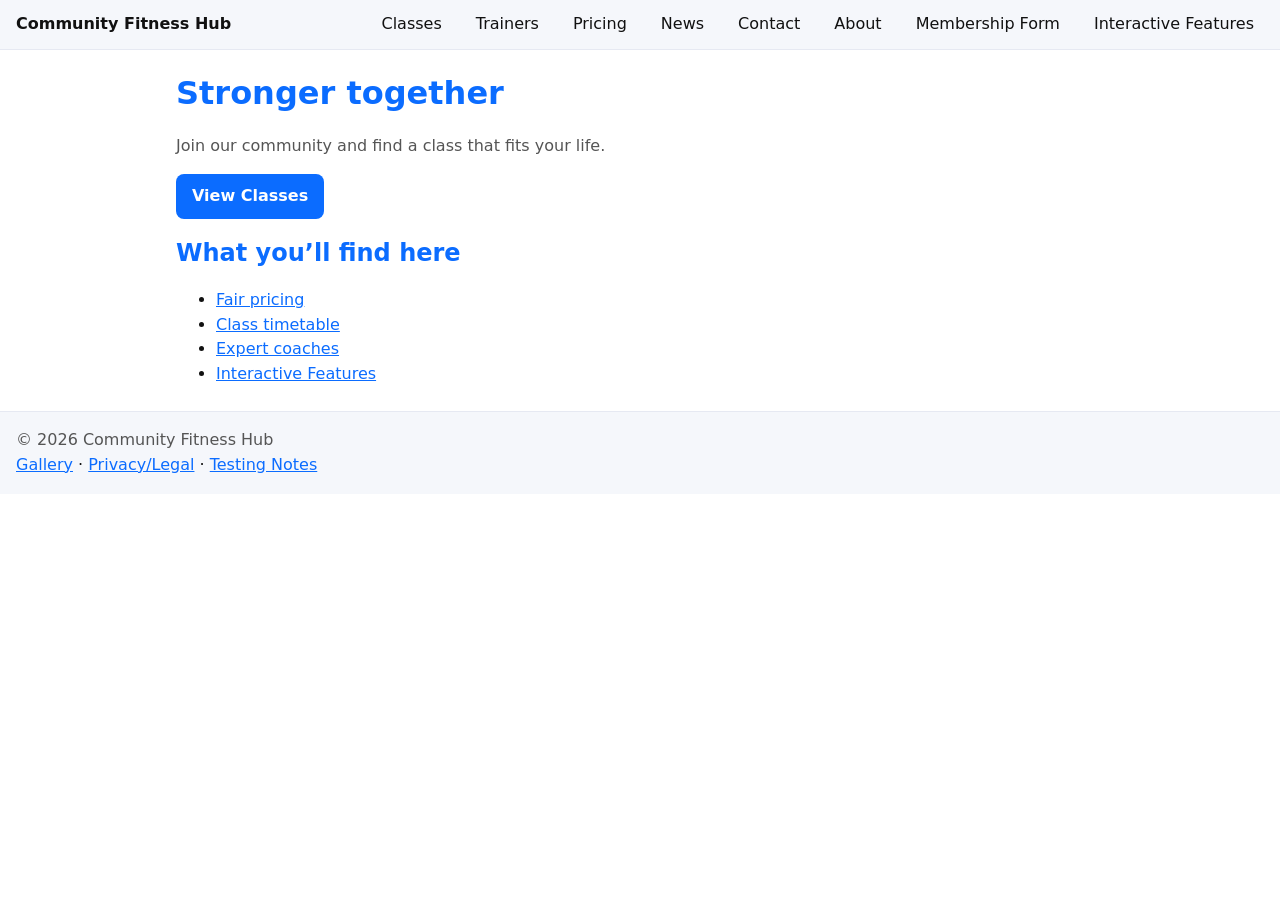
<file: index.html>
<!doctype html>
<html lang="en">
<head>
  <meta charset="utf-8">
  <meta name="viewport" content="width=device-width, initial-scale=1">
  <title>Community Fitness Hub — Home</title>
  <link rel="stylesheet" href="styles.css">
</head>
<body>
  <header class="site-header">
    <a class="logo" href="index.html">Community Fitness Hub</a>
    <nav aria-label="Primary">
      <button class="nav-toggle" aria-expanded="false" aria-controls="menu">Menu</button>
      <ul id="menu" class="menu">
        <li><a href="classes.html">Classes</a></li>
        <li><a href="trainers.html">Trainers</a></li>
        <li><a href="pricing.html">Pricing</a></li>
        <li><a href="news.html">News</a></li>
        <li><a href="contact.html">Contact</a></li>
        <li><a href="about.html">About</a></li>
        <li><a href="membership.html">Membership Form</a></li>
        <li><a href="interactive.html">Interactive Features</a></li>
      </ul>
    </nav>
  </header>

  <main id="content">
    <h1>Stronger together</h1>
    <p>Join our community and find a class that fits your life.</p>
    <p>
      <a class="btn" href="classes.html">View Classes</a>
    </p>

    <section aria-labelledby="features">
      <h2 id="features">What you’ll find here</h2>
      <ul>
        <li><a href="pricing.html">Fair pricing</a></li>
        <li><a href="classes.html">Class timetable</a></li>
        <li><a href="trainers.html">Expert coaches</a></li>
        <li><a href="interactive.html">Interactive Features</a></li>

      </ul>
    </section>
  </main>

  <footer class="site-footer">
    <p>&copy; 2026 Community Fitness Hub</p>
    <nav aria-label="Footer">
      <a href="gallery.html">Gallery</a> ·
      <a href="privacy.html">Privacy/Legal</a> ·
      <a href="testing-notes.html">Testing Notes</a>
    </nav>
  </footer>

  <script src="main.js"></script>
</body>
</html>
</file>
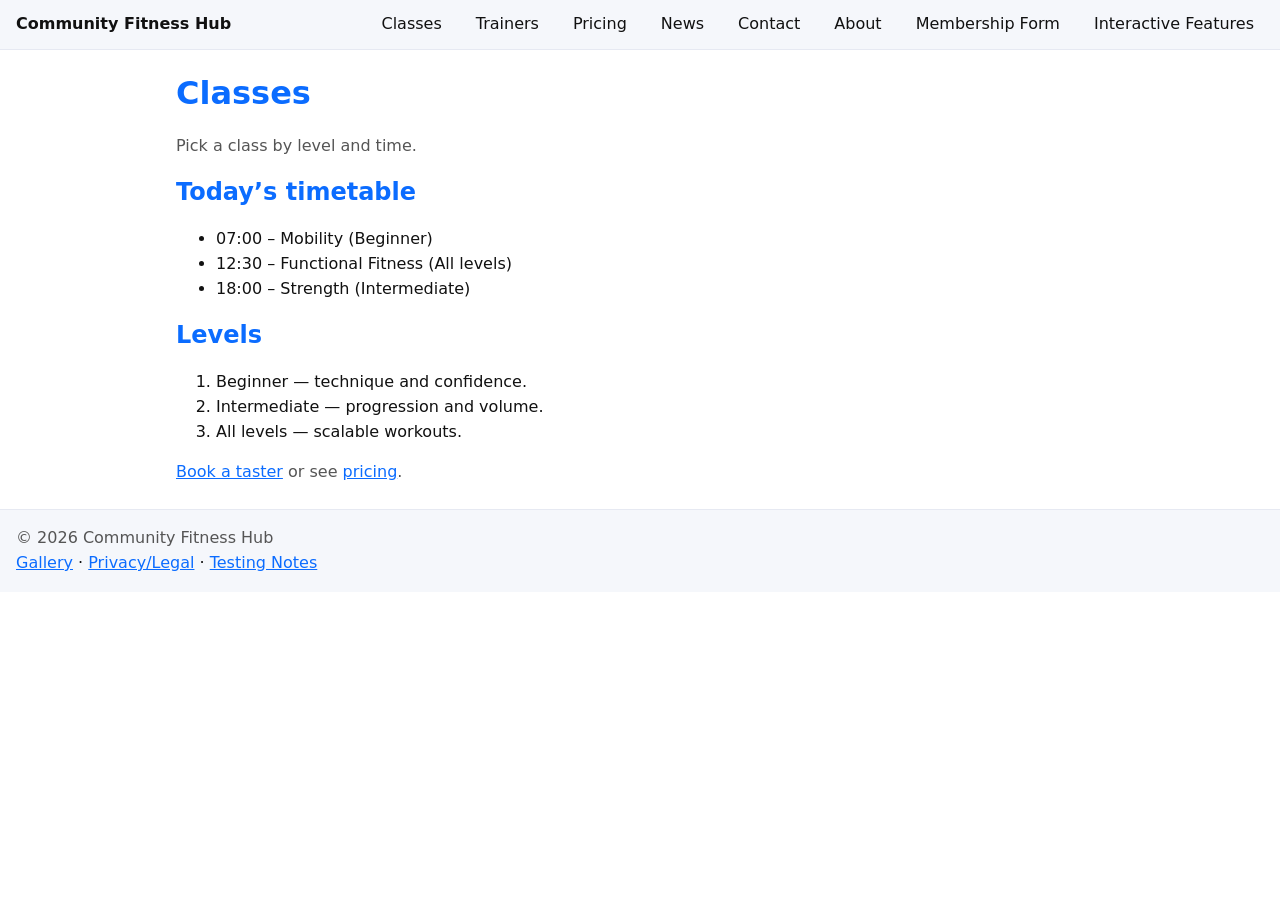
<file: classes.html>
<!doctype html>
<html lang="en">
<head>
  <meta charset="utf-8">
  <meta name="viewport" content="width=device-width, initial-scale=1">
  <title>Community Fitness Hub — Classes</title>
  <link rel="stylesheet" href="styles.css">
</head>
<body>
  <header class="site-header">
    <a class="logo" href="index.html">Community Fitness Hub</a>
    <nav aria-label="Primary">
      <button class="nav-toggle" aria-expanded="false" aria-controls="menu">Menu</button>
      <ul id="menu" class="menu">
        <li><a href="classes.html" aria-current="page">Classes</a></li>
        <li><a href="trainers.html">Trainers</a></li>
        <li><a href="pricing.html">Pricing</a></li>
        <li><a href="news.html">News</a></li>
        <li><a href="contact.html">Contact</a></li>
        <li><a href="about.html">About</a></li>
        <li><a href="membership.html">Membership Form</a></li>
        <li><a href="interactive.html">Interactive Features</a></li>
      </ul>
    </nav>
  </header>

  <main id="content">
    <h1>Classes</h1>
    <p>Pick a class by level and time.</p>

    <h2>Today’s timetable</h2>
    <ul>
      <li>07:00 – Mobility (Beginner)</li>
      <li>12:30 – Functional Fitness (All levels)</li>
      <li>18:00 – Strength (Intermediate)</li>
    </ul>

    <h2>Levels</h2>
    <ol>
      <li>Beginner — technique and confidence.</li>
      <li>Intermediate — progression and volume.</li>
      <li>All levels — scalable workouts.</li>
    </ol>

    <p><a href="contact.html">Book a taster</a> or see <a href="pricing.html">pricing</a>.</p>
  </main>

  <footer class="site-footer">
    <p>&copy; 2026 Community Fitness Hub</p>
    <nav aria-label="Footer">
      <a href="gallery.html">Gallery</a> ·
      <a href="privacy.html">Privacy/Legal</a> ·
      <a href="testing-notes.html">Testing Notes</a>
    </nav>
  </footer>

  <script src="main.js"></script>
</body>
</html>
</file>
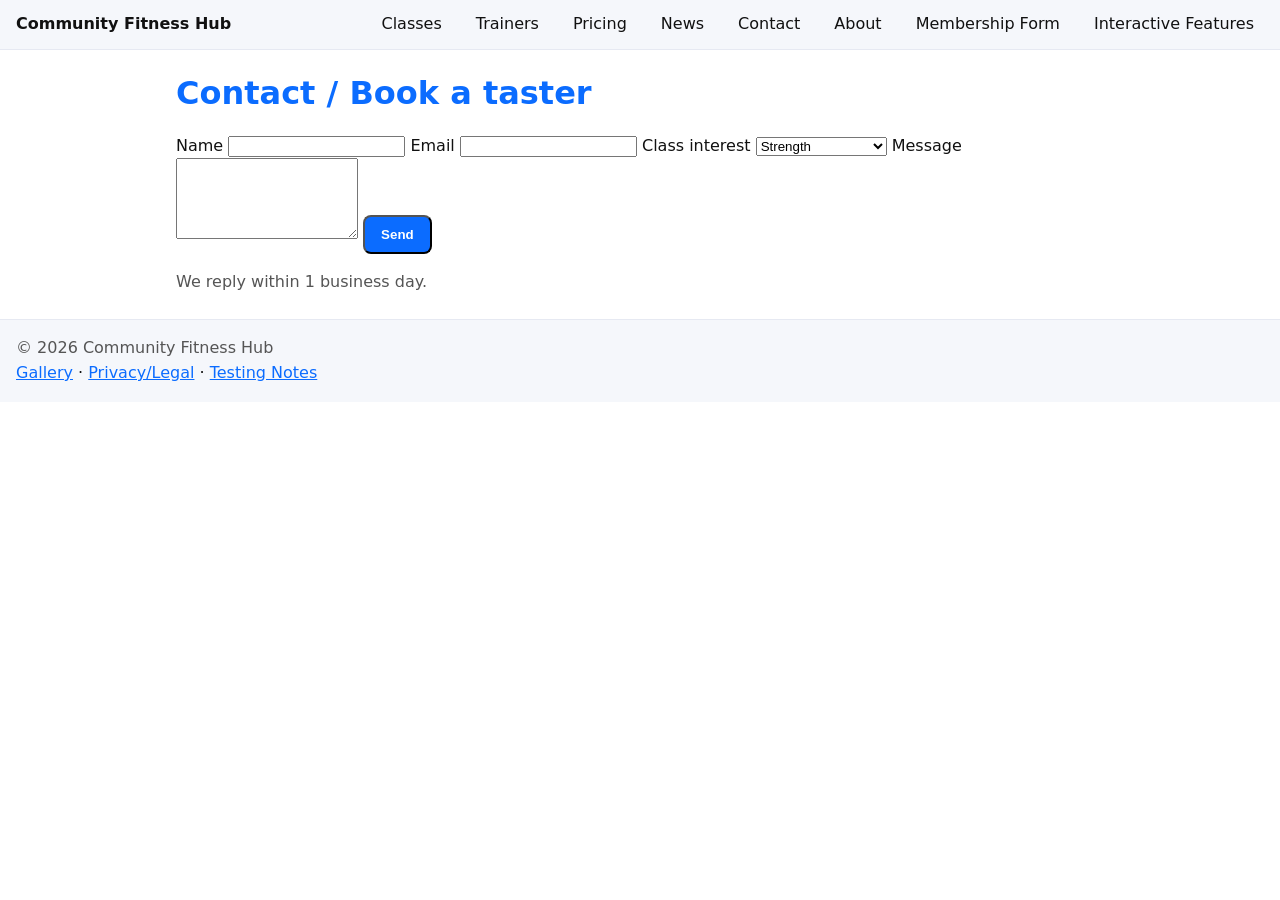
<file: contact.html>
<!doctype html>
<html lang="en">
<head>
  <meta charset="utf-8">
  <meta name="viewport" content="width=device-width, initial-scale=1">
  <title>Community Fitness Hub — Contact</title>
  <link rel="stylesheet" href="styles.css">
</head>
<body>
  <header class="site-header">
    <a class="logo" href="index.html">Community Fitness Hub</a>
    <nav aria-label="Primary">
      <button class="nav-toggle" aria-expanded="false" aria-controls="menu">Menu</button>
      <ul id="menu" class="menu">
        <li><a href="classes.html">Classes</a></li>
        <li><a href="trainers.html">Trainers</a></li>
        <li><a href="pricing.html">Pricing</a></li>
        <li><a href="news.html">News</a></li>
        <li><a href="contact.html" aria-current="page">Contact</a></li>
        <li><a href="about.html">About</a></li>
        <li><a href="membership.html">Membership Form</a></li>
        <li><a href="interactive.html">Interactive Features</a></li>
      </ul>
    </nav>
  </header>

  <main id="content">
    <h1>Contact / Book a taster</h1>
    <form action="#" method="post" id="contact-form">
      <label for="name">Name</label>
      <input id="name" name="name" required>

      <label for="email">Email</label>
      <input id="email" name="email" type="email" required>

      <label for="class">Class interest</label>
      <select id="class" name="class">
        <option>Strength</option>
        <option>Functional Fitness</option>
        <option>Mobility</option>
      </select>

      <label for="msg">Message</label>
      <textarea id="msg" name="message" rows="5"></textarea>

      <button class="btn" type="submit">Send</button>
    </form>
    <p>We reply within 1 business day.</p>
  </main>

  <footer class="site-footer">
    <p>&copy; 2026 Community Fitness Hub</p>
    <nav aria-label="Footer">
      <a href="gallery.html">Gallery</a> ·
      <a href="privacy.html">Privacy/Legal</a> ·
      <a href="testing-notes.html">Testing Notes</a>
    </nav>
  </footer>

  <script src="main.js"></script>
</body>
</html>
</file>
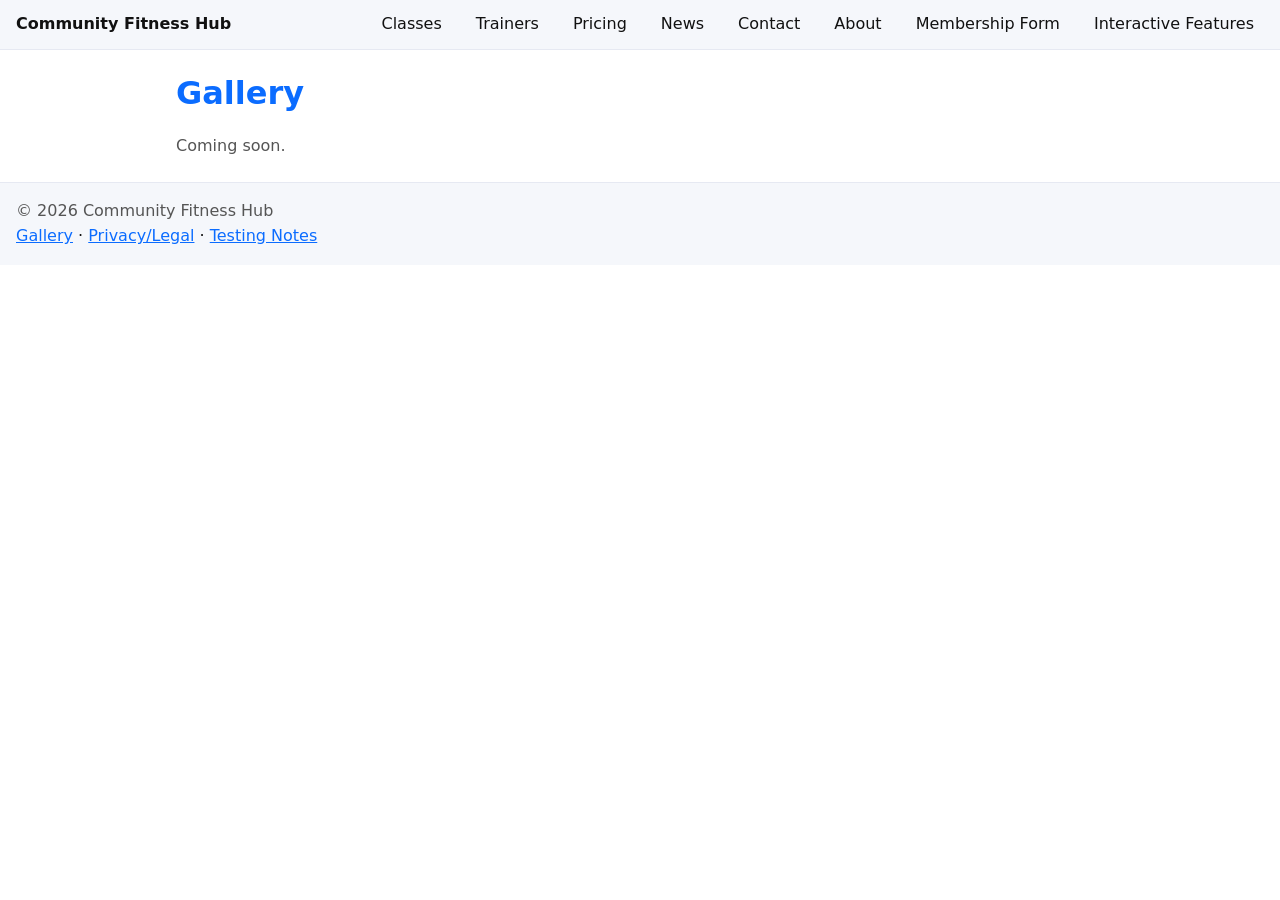
<file: gallery.html>
<!doctype html>
<html lang="en">
<head>
  <meta charset="utf-8">
  <meta name="viewport" content="width=device-width, initial-scale=1">
  <title>Community Fitness Hub — Gallery</title>
  <link rel="stylesheet" href="styles.css">
</head>
<body>
  <header class="site-header">
    <a class="logo" href="index.html">Community Fitness Hub</a>
    <nav aria-label="Primary">
      <button class="nav-toggle" aria-expanded="false" aria-controls="menu">Menu</button>
      <ul id="menu" class="menu">
        <li><a href="classes.html">Classes</a></li>
        <li><a href="trainers.html">Trainers</a></li>
        <li><a href="pricing.html">Pricing</a></li>
        <li><a href="news.html">News</a></li>
        <li><a href="contact.html">Contact</a></li>
        <li><a href="about.html">About</a></li>
       <li><a href="membership.html">Membership Form</a></li>
       <li><a href="interactive.html">Interactive Features</a></li>
      </ul>
    </nav>
  </header>

  <main id="content">
    <h1>Gallery</h1>
    <p>Coming soon.</p>
    <!-- When you add images, use: -->
    <!-- <img src="images/gym1.jpg" alt="Free weights area"> -->
  </main>

  <footer class="site-footer">
    <p>&copy; 2026 Community Fitness Hub</p>
    <nav aria-label="Footer">
      <a href="gallery.html" aria-current="page">Gallery</a> ·
      <a href="privacy.html">Privacy/Legal</a> ·
      <a href="testing-notes.html">Testing Notes</a>
    </nav>
  </footer>

  <script src="main.js"></script>
</body>
</html>
</file>
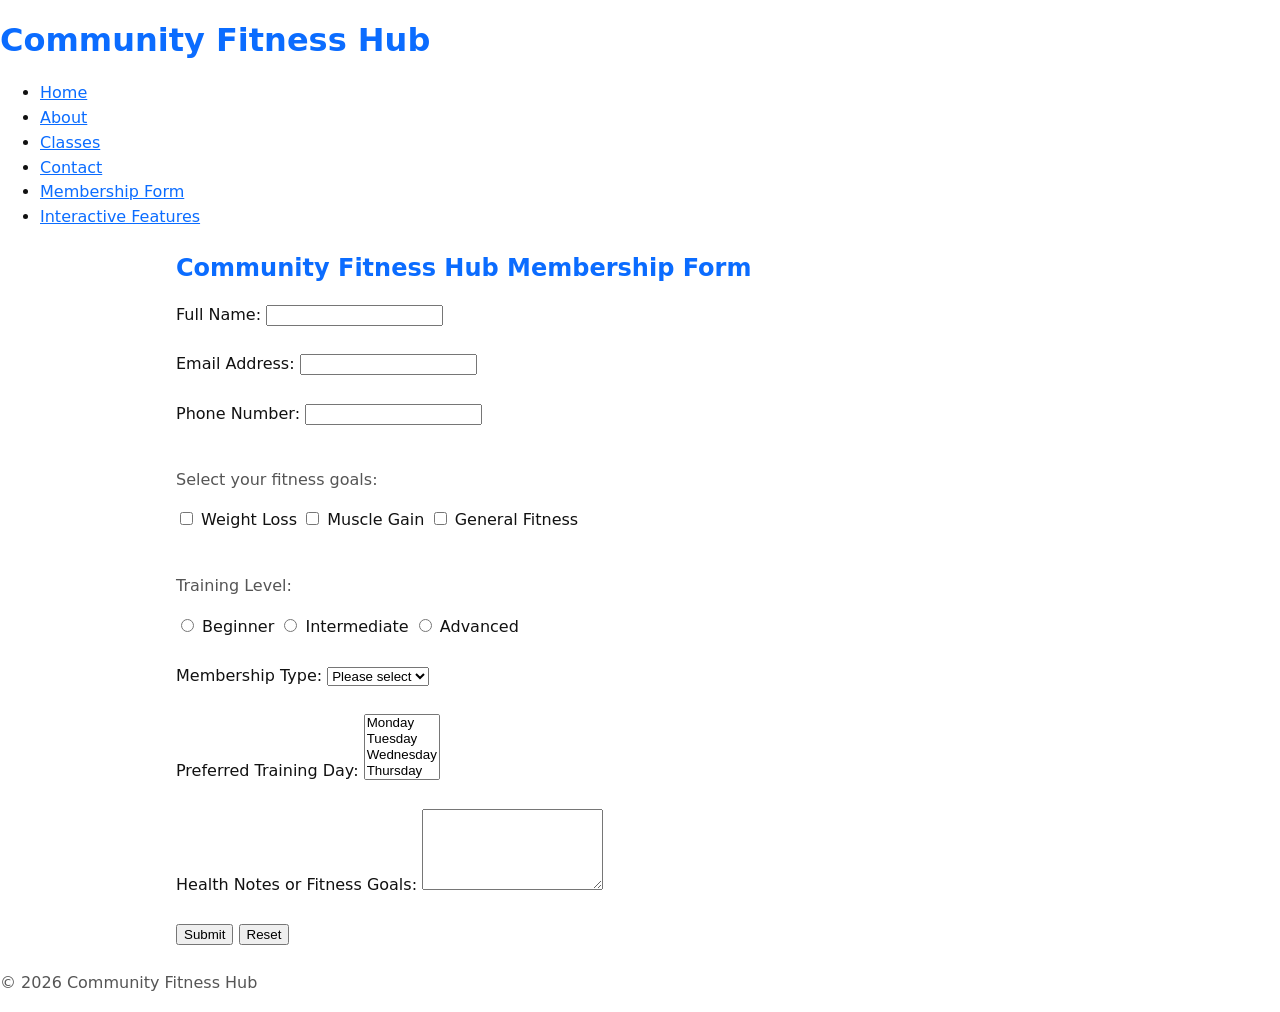
<file: membership.html>
<!DOCTYPE html>
<html lang="en">
<head>
  <meta charset="UTF-8">
  <meta name="viewport" content="width=device-width, initial-scale=1.0">
  <title>Community Fitness Hub - Membership Form</title>
  <link rel="stylesheet" href="styles.css">
</head>
<body>

  <header>
    <h1>Community Fitness Hub</h1>
    <nav>
      <ul>
        <li><a href="index.html">Home</a></li>
        <li><a href="about.html">About</a></li>
        <li><a href="classes.html">Classes</a></li>
        <li><a href="contact.html">Contact</a></li>
        <li><a href="membership.html">Membership Form</a></li>
        <li><a href="interactive.html">Interactive Features</a></li>
      </ul>
    </nav>
  </header>

  <main>
    <h2>Community Fitness Hub Membership Form</h2>

    <form id="membershipForm">
      <label for="fullName">Full Name:</label>
      <input type="text" id="fullName" name="fullName">
      <br><br>

      <label for="email">Email Address:</label>
      <input type="text" id="email" name="email">
      <br><br>

      <label for="phone">Phone Number:</label>
      <input type="text" id="phone" name="phone">
      <br><br>

      <p>Select your fitness goals:</p>
      <input type="checkbox" id="weightLoss" name="goals" value="Weight Loss">
      <label for="weightLoss">Weight Loss</label>

      <input type="checkbox" id="muscleGain" name="goals" value="Muscle Gain">
      <label for="muscleGain">Muscle Gain</label>

      <input type="checkbox" id="generalFitness" name="goals" value="General Fitness">
      <label for="generalFitness">General Fitness</label>
      <br><br>

      <p>Training Level:</p>
      <input type="radio" id="beginner" name="level" value="Beginner">
      <label for="beginner">Beginner</label>

      <input type="radio" id="intermediate" name="level" value="Intermediate">
      <label for="intermediate">Intermediate</label>

      <input type="radio" id="advanced" name="level" value="Advanced">
      <label for="advanced">Advanced</label>
      <br><br>

      <label for="membershipPlan">Membership Type:</label>
      <select id="membershipPlan" name="membershipPlan">
        <option value="">Please select</option>
        <option value="Monthly">Monthly</option>
        <option value="Quarterly">Quarterly</option>
        <option value="Annual">Annual</option>
      </select>
      <br><br>

      <label for="preferredDay">Preferred Training Day:</label>
      <select id="preferredDay" name="preferredDay" size="4">
        <option value="Monday">Monday</option>
        <option value="Tuesday">Tuesday</option>
        <option value="Wednesday">Wednesday</option>
        <option value="Thursday">Thursday</option>
        <option value="Friday">Friday</option>
      </select>
      <br><br>

      <label for="comments">Health Notes or Fitness Goals:</label>
      <textarea id="comments" name="comments" rows="5"></textarea>
      <br><br>

      <button type="submit">Submit</button>
      <button type="reset">Reset</button>
    </form>

    <p id="membershipMessage"></p>
  </main>

  <footer>
    <p>&copy; 2026 Community Fitness Hub</p>
  </footer>

  <script src="script.js"></script>
</body>
</html>
</file>
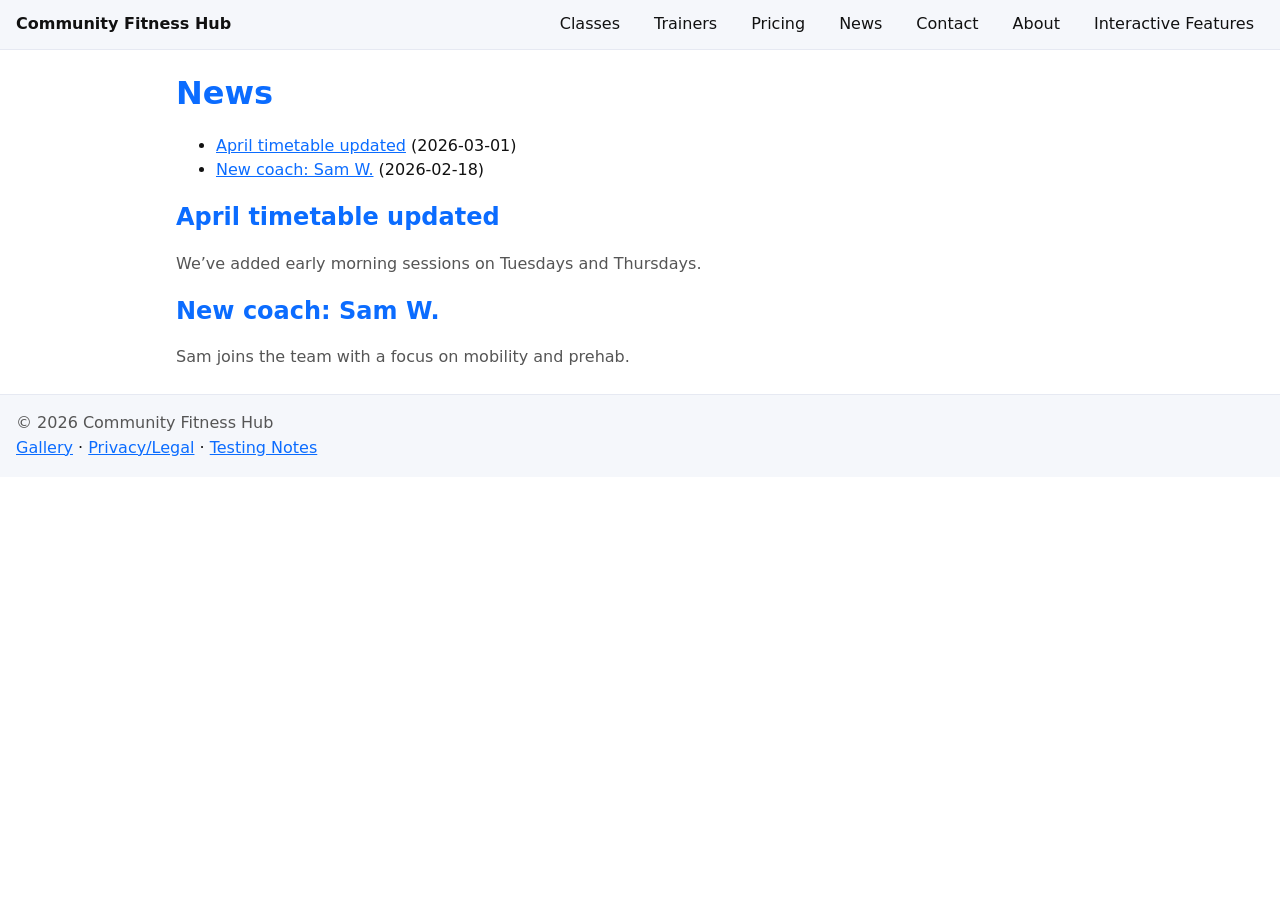
<file: news.html>
<!doctype html>
<html lang="en">
<head>
  <meta charset="utf-8">
  <meta name="viewport" content="width=device-width, initial-scale=1">
  <title>Community Fitness Hub — News</title>
  <link rel="stylesheet" href="styles.css">
</head>
<body>
  <header class="site-header">
    <a class="logo" href="index.html">Community Fitness Hub</a>
    <nav aria-label="Primary">
      <button class="nav-toggle" aria-expanded="false" aria-controls="menu">Menu</button>
      <ul id="menu" class="menu">
        <li><a href="classes.html">Classes</a></li>
        <li><a href="trainers.html">Trainers</a></li>
        <li><a href="pricing.html">Pricing</a></li>
        <li><a href="news.html" aria-current="page">News</a></li>
        <li><a href="contact.html">Contact</a></li>
        <li><a href="about.html">About</a></li>
        <li><a href="interactive.html">Interactive Features</a></li>

      </ul>
    </nav>
  </header>

  <main id="content">
    <h1>News</h1>
    <ul id="news-list"></ul>

    <article id="apr-timetable">
      <h2>April timetable updated</h2>
      <p>We’ve added early morning sessions on Tuesdays and Thursdays.</p>
    </article>

    <article id="coach-sam">
      <h2>New coach: Sam W.</h2>
      <p>Sam joins the team with a focus on mobility and prehab.</p>
    </article>
  </main>

  <footer class="site-footer">
    <p>&copy; 2026 Community Fitness Hub</p>
    <nav aria-label="Footer">
      <a href="gallery.html">Gallery</a> ·
      <a href="privacy.html">Privacy/Legal</a> ·
      <a href="testing-notes.html">Testing Notes</a>
    </nav>
  </footer>

  <script src="main.js"></script>
</body>
</html>
</file>
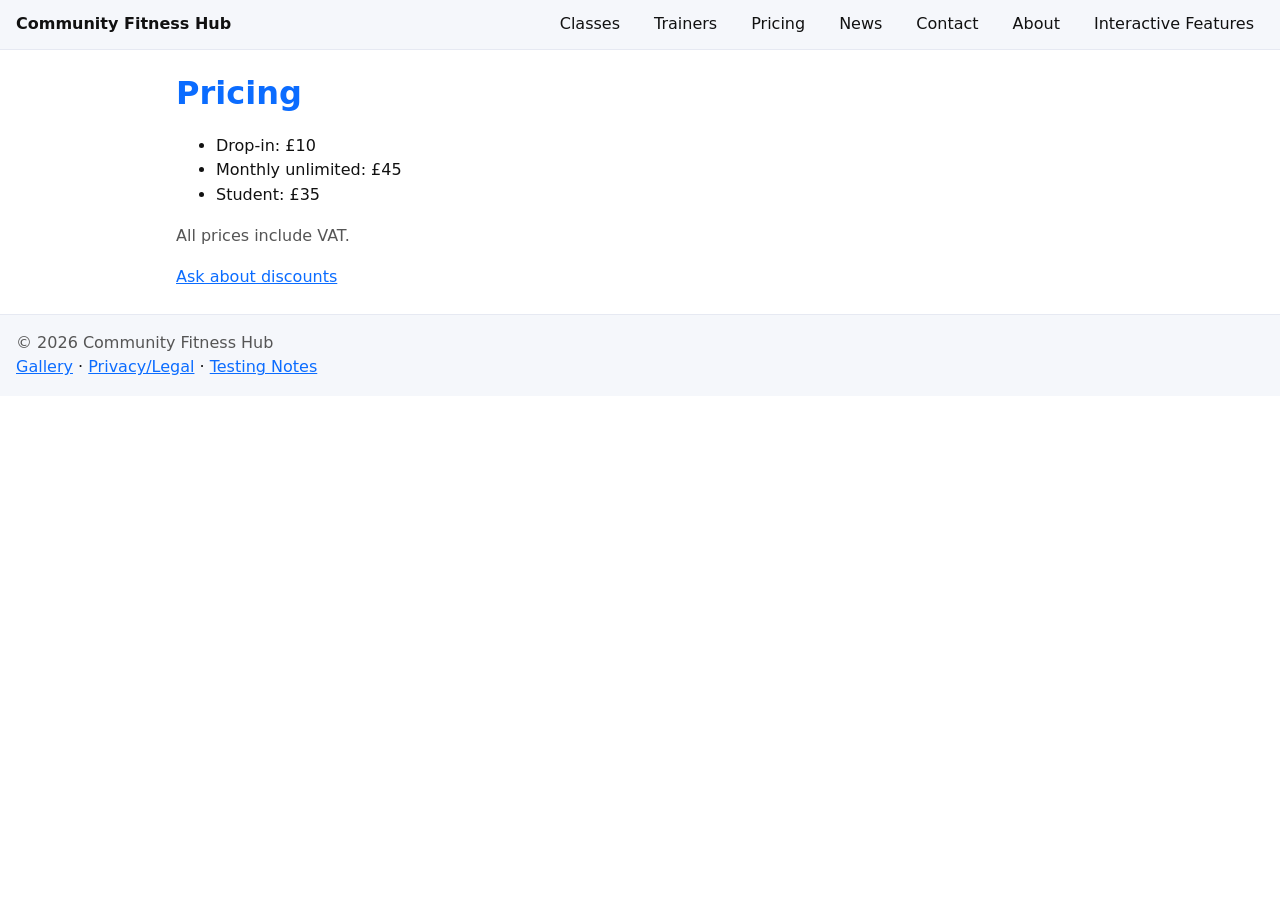
<file: pricing.html>
<!doctype html>
<html lang="en">
<head>
  <meta charset="utf-8">
  <meta name="viewport" content="width=device-width, initial-scale=1">
  <title>Community Fitness Hub — Pricing</title>
  <link rel="stylesheet" href="styles.css">
</head>
<body>
  <header class="site-header">
    <a class="logo" href="index.html">Community Fitness Hub</a>
    <nav aria-label="Primary">
      <button class="nav-toggle" aria-expanded="false" aria-controls="menu">Menu</button>
      <ul id="menu" class="menu">
        <li><a href="classes.html">Classes</a></li>
        <li><a href="trainers.html">Trainers</a></li>
        <li><a href="pricing.html" aria-current="page">Pricing</a></li>
        <li><a href="news.html">News</a></li>
        <li><a href="contact.html">Contact</a></li>
        <li><a href="about.html">About</a></li>
        <li><a href="interactive.html">Interactive Features</a></li>

      </ul>
    </nav>
  </header>

  <main id="content">
    <h1>Pricing</h1>
    <ul>
      <li>Drop‑in: £10</li>
      <li>Monthly unlimited: £45</li>
      <li>Student: £35</li>
    </ul>
    <p>All prices include VAT.</p>
    <p><a href="contact.html">Ask about discounts</a></p>
  </main>

  <footer class="site-footer">
    <p>&copy; 2026 Community Fitness Hub</p>
    <nav aria-label="Footer">
      <a href="gallery.html">Gallery</a> ·
      <a href="privacy.html">Privacy/Legal</a> ·
      <a href="testing-notes.html">Testing Notes</a>
    </nav>
  </footer>

  <script src="main.js"></script>
</body>
</html>
</file>
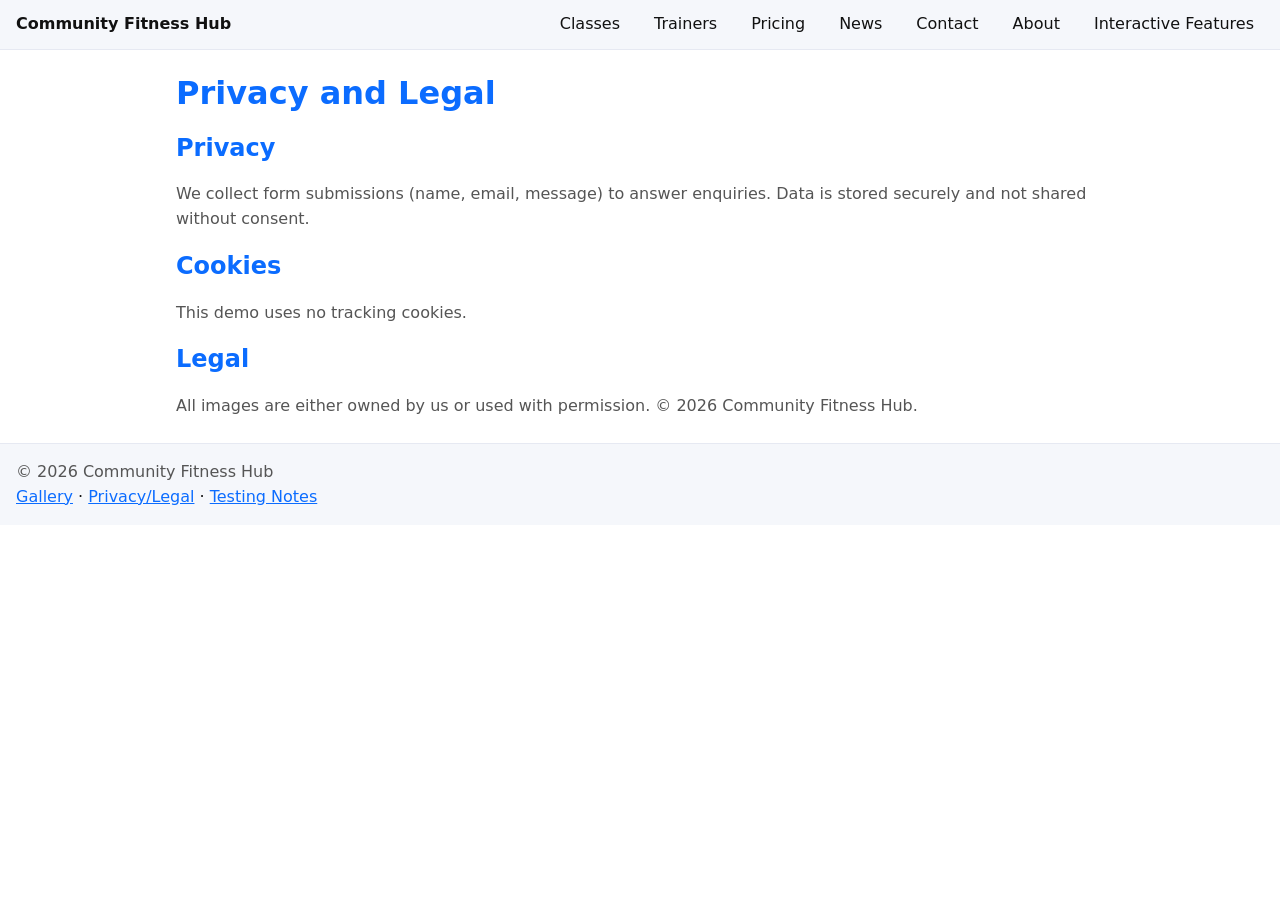
<file: privacy.html>
<!doctype html>
<html lang="en">
<head>
  <meta charset="utf-8">
  <meta name="viewport" content="width=device-width, initial-scale=1">
  <title>Community Fitness Hub — Privacy and Legal</title>
  <link rel="stylesheet" href="styles.css">
</head>
<body>
  <header class="site-header">
    <a class="logo" href="index.html">Community Fitness Hub</a>
    <nav aria-label="Primary">
      <button class="nav-toggle" aria-expanded="false" aria-controls="menu">Menu</button>
      <ul id="menu" class="menu">
        <li><a href="classes.html">Classes</a></li>
        <li><a href="trainers.html">Trainers</a></li>
        <li><a href="pricing.html">Pricing</a></li>
        <li><a href="news.html">News</a></li>
        <li><a href="contact.html">Contact</a></li>
        <li><a href="about.html">About</a></li>
        <li><a href="interactive.html">Interactive Features</a></li>

      </ul>
    </nav>
  </header>

  <main id="content">
    <h1>Privacy and Legal</h1>

    <h2>Privacy</h2>
    <p>We collect form submissions (name, email, message) to answer enquiries. Data is stored securely and not shared without consent.</p>

    <h2>Cookies</h2>
    <p>This demo uses no tracking cookies.</p>

    <h2>Legal</h2>
    <p>All images are either owned by us or used with permission. © 2026 Community Fitness Hub.</p>
  </main>

  <footer class="site-footer">
    <p>&copy; 2026 Community Fitness Hub</p>
    <nav aria-label="Footer">
      <a href="gallery.html">Gallery</a> ·
      <a href="privacy.html" aria-current="page">Privacy/Legal</a> ·
      <a href="testing-notes.html">Testing Notes</a>
    </nav>
  </footer>

  <script src="main.js"></script>
</body>
</html>
</file>
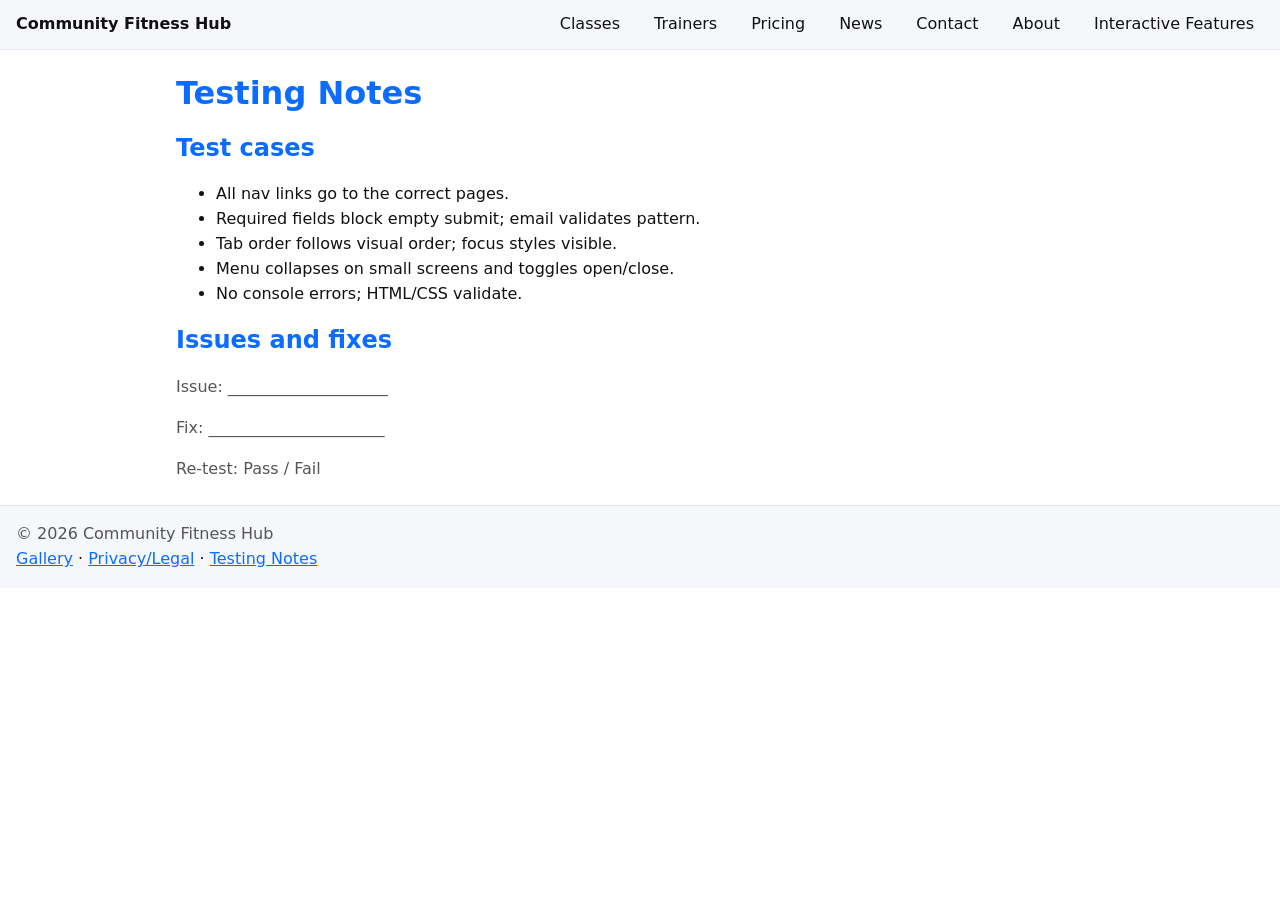
<file: testing-notes.html>
<!doctype html>
<html lang="en">
<head>
  <meta charset="utf-8">
  <meta name="viewport" content="width=device-width, initial-scale=1">
  <title>Community Fitness Hub — Testing Notes</title>
  <link rel="stylesheet" href="styles.css">
</head>
<body>
  <header class="site-header">
    <a class="logo" href="index.html">Community Fitness Hub</a>
    <nav aria-label="Primary">
      <button class="nav-toggle" aria-expanded="false" aria-controls="menu">Menu</button>
      <ul id="menu" class="menu">
        <li><a href="classes.html">Classes</a></li>
        <li><a href="trainers.html">Trainers</a></li>
        <li><a href="pricing.html">Pricing</a></li>
        <li><a href="news.html">News</a></li>
        <li><a href="contact.html">Contact</a></li>
        <li><a href="about.html">About</a></li>
        <li><a href="interactive.html">Interactive Features</a></li>

      </ul>
    </nav>
  </header>

  <main id="content">
    <h1>Testing Notes</h1>

    <h2>Test cases</h2>
    <ul>
      <li>All nav links go to the correct pages.</li>
      <li>Required fields block empty submit; email validates pattern.</li>
      <li>Tab order follows visual order; focus styles visible.</li>
      <li>Menu collapses on small screens and toggles open/close.</li>
      <li>No console errors; HTML/CSS validate.</li>
    </ul>

    <h2>Issues and fixes</h2>
    <p>Issue: ____________________</p>
    <p>Fix: ______________________</p>
    <p>Re-test: Pass / Fail</p>
  </main>

  <footer class="site-footer">
    <p>&copy; 2026 Community Fitness Hub</p>
    <nav aria-label="Footer">
      <a href="gallery.html">Gallery</a> ·
      <a href="privacy.html">Privacy/Legal</a> ·
      <a href="testing-notes.html" aria-current="page">Testing Notes</a>
    </nav>
  </footer>

  <script src="main.js"></script>
</body>
</html>
</file>
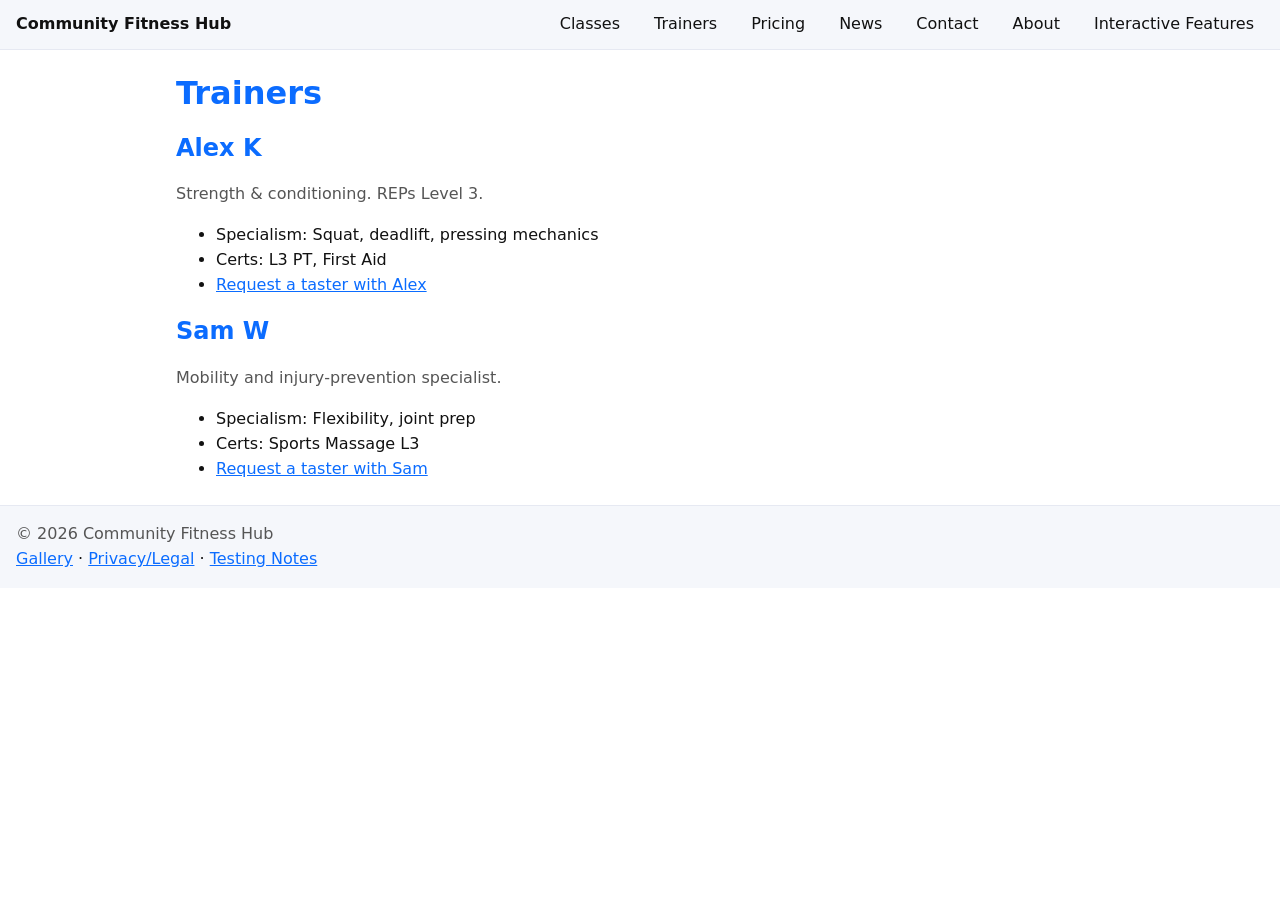
<file: trainers.html>
<!doctype html>
<html lang="en">
<head>
  <meta charset="utf-8">
  <meta name="viewport" content="width=device-width, initial-scale=1">
  <title>Community Fitness Hub — Trainers</title>
  <link rel="stylesheet" href="styles.css">
</head>
<body>
  <header class="site-header">
    <a class="logo" href="index.html">Community Fitness Hub</a>
    <nav aria-label="Primary">
      <button class="nav-toggle" aria-expanded="false" aria-controls="menu">Menu</button>
      <ul id="menu" class="menu">
        <li><a href="classes.html">Classes</a></li>
        <li><a href="trainers.html" aria-current="page">Trainers</a></li>
        <li><a href="pricing.html">Pricing</a></li>
        <li><a href="news.html">News</a></li>
        <li><a href="contact.html">Contact</a></li>
        <li><a href="about.html">About</a></li>
        <li><a href="interactive.html">Interactive Features</a></li>

      </ul>
    </nav>
  </header>

  <main id="content">
    <h1>Trainers</h1>

    <section>
      <h2>Alex K</h2>
      <p>Strength & conditioning. REPs Level 3.</p>
      <ul>
        <li>Specialism: Squat, deadlift, pressing mechanics</li>
        <li>Certs: L3 PT, First Aid</li>
        <li><a href="contact.html">Request a taster with Alex</a></li>
      </ul>
    </section>

    <section>
      <h2>Sam W</h2>
      <p>Mobility and injury‑prevention specialist.</p>
      <ul>
        <li>Specialism: Flexibility, joint prep</li>
        <li>Certs: Sports Massage L3</li>
        <li><a href="contact.html">Request a taster with Sam</a></li>
      </ul>
    </section>
  </main>

  <footer class="site-footer">
    <p>&copy; 2026 Community Fitness Hub</p>
    <nav aria-label="Footer">
      <a href="gallery.html">Gallery</a> ·
      <a href="privacy.html">Privacy/Legal</a> ·
      <a href="testing-notes.html">Testing Notes</a>
    </nav>
  </footer>

  <script src="main.js"></script>
</body>
</html>
</file>
<file: styles.css>
:root{
  --brand:#0b6cff;
  --brand-dark:#084fb8;
  --ink:#111;
  --muted:#555;
  --bg:#fff;
  --surface:#f5f7fb;
}

*{box-sizing:border-box}

body{
  margin:0;
  font:16px/1.55 system-ui, Segoe UI, Roboto, Arial, sans-serif;
  color:var(--ink);
  background:var(--bg);
}

.site-header,
.site-footer{
  background:var(--surface);
  border-bottom:1px solid #e6e9f2;
}

.site-header{
  display:flex;
  align-items:center;
  justify-content:space-between;
  padding:12px 16px;
}

.logo{
  font-weight:700;
  color:var(--ink);
  text-decoration:none;
}

.menu{
  list-style:none;
  margin:0;
  padding:0;
  display:flex;
  gap:14px;
}

.menu a{
  color:var(--ink);
  text-decoration:none;
  padding:8px 10px;
  border-radius:6px;
}

.menu a:focus,
.menu a:hover{
  background:#e9efff;
  outline:2px solid transparent;
}

.current a{
  background:var(--brand);
  color:#fff;
}

.nav-toggle{
  display:none;
}

main{
  max-width:960px;
  margin:24px auto;
  padding:0 16px;
}

h1,h2,h3{
  line-height:1.2;
  color:var(--brand);
}

p{
  color:var(--muted);
}

a{
  color:var(--brand);
}

a:hover,
a:focus{
  color:var(--brand-dark);
}

.btn{
  display:inline-block;
  background:var(--brand);
  color:#fff;
  padding:10px 16px;
  border-radius:8px;
  text-decoration:none;
  font-weight:600;
}

.btn:focus,
.btn:hover{
  filter:brightness(0.95);
}

.site-footer{
  border-top:1px solid #e6e9f2;
  border-bottom:none;
  padding:16px;
}

.site-footer p{
  margin:0;
  color:var(--muted);
}

@media (max-width:700px){
  .nav-toggle{
    display:inline-block;
    background:#fff;
    border:1px solid #d6d9e6;
    padding:6px 10px;
    border-radius:6px;
  }

  .menu{
    display:none;
    flex-direction:column;
    gap:0;
  }

  .menu.show{
    display:flex;
  }
}
</file>
